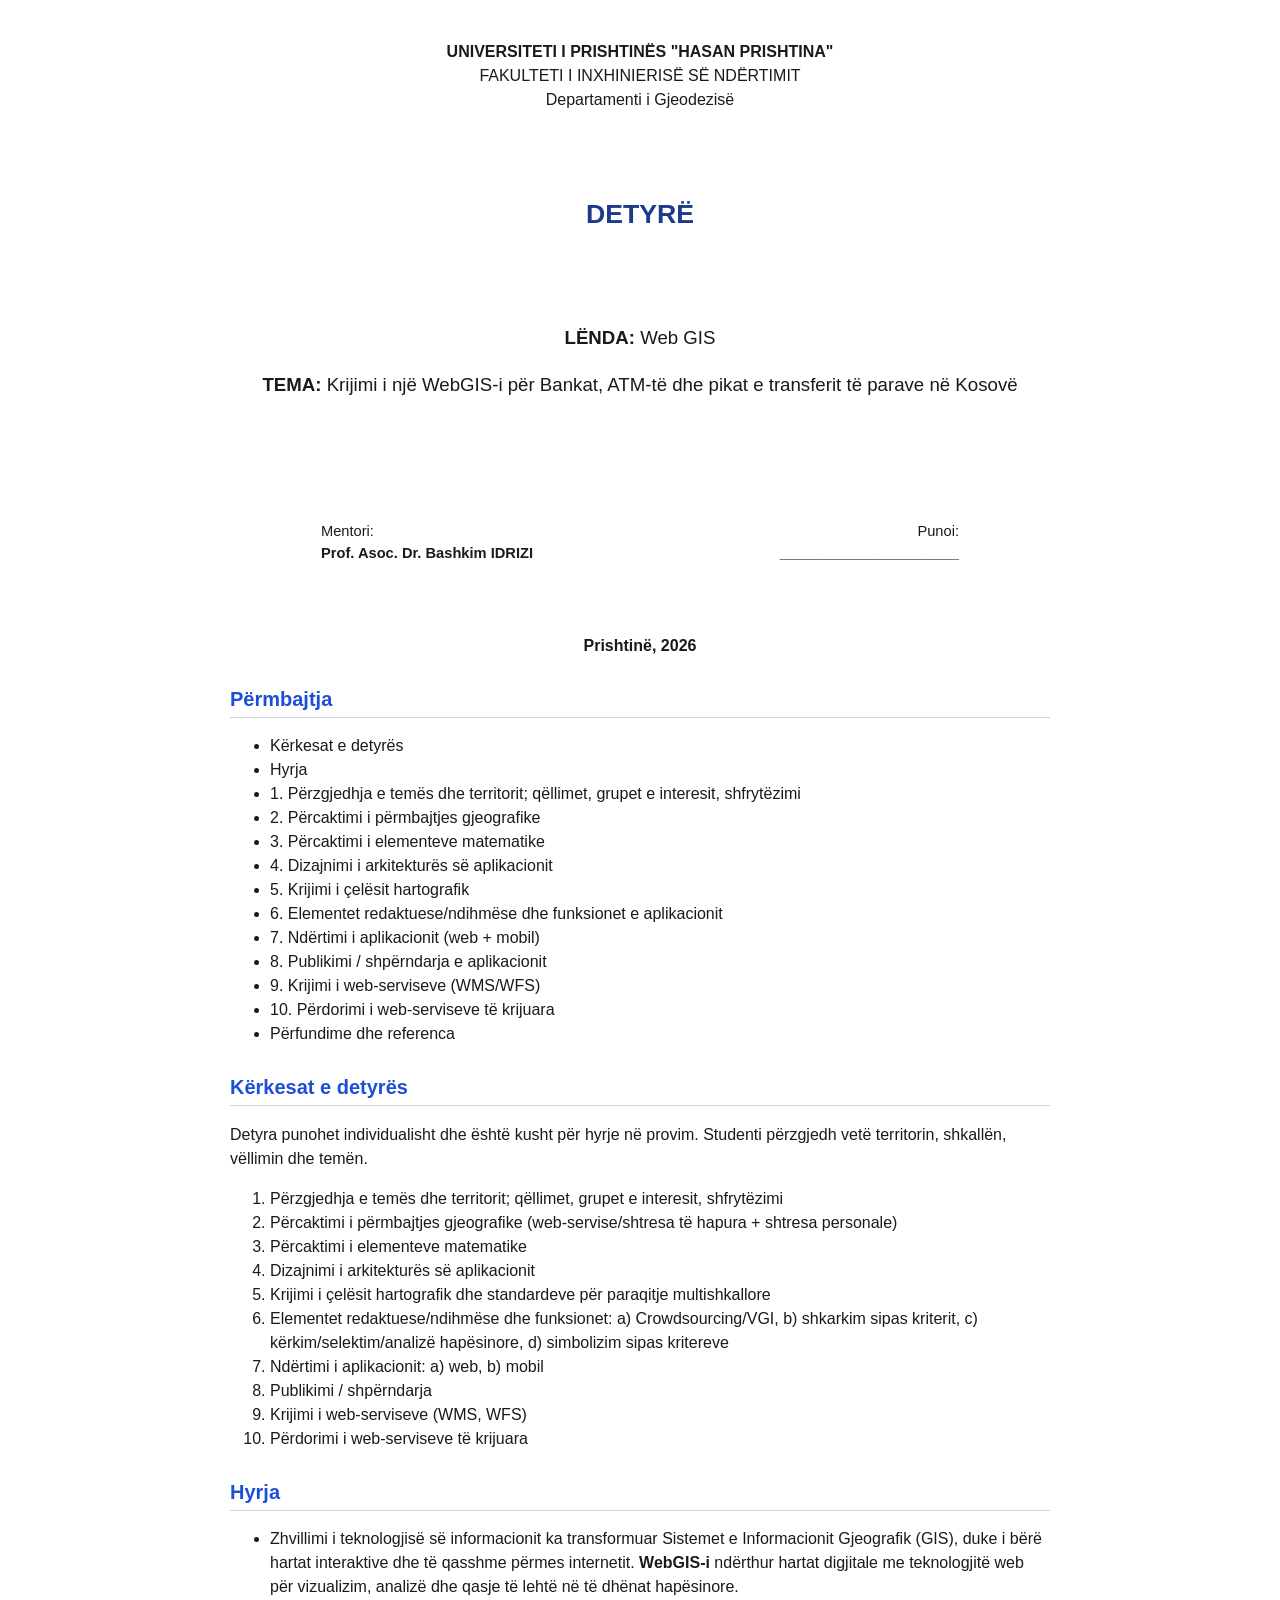
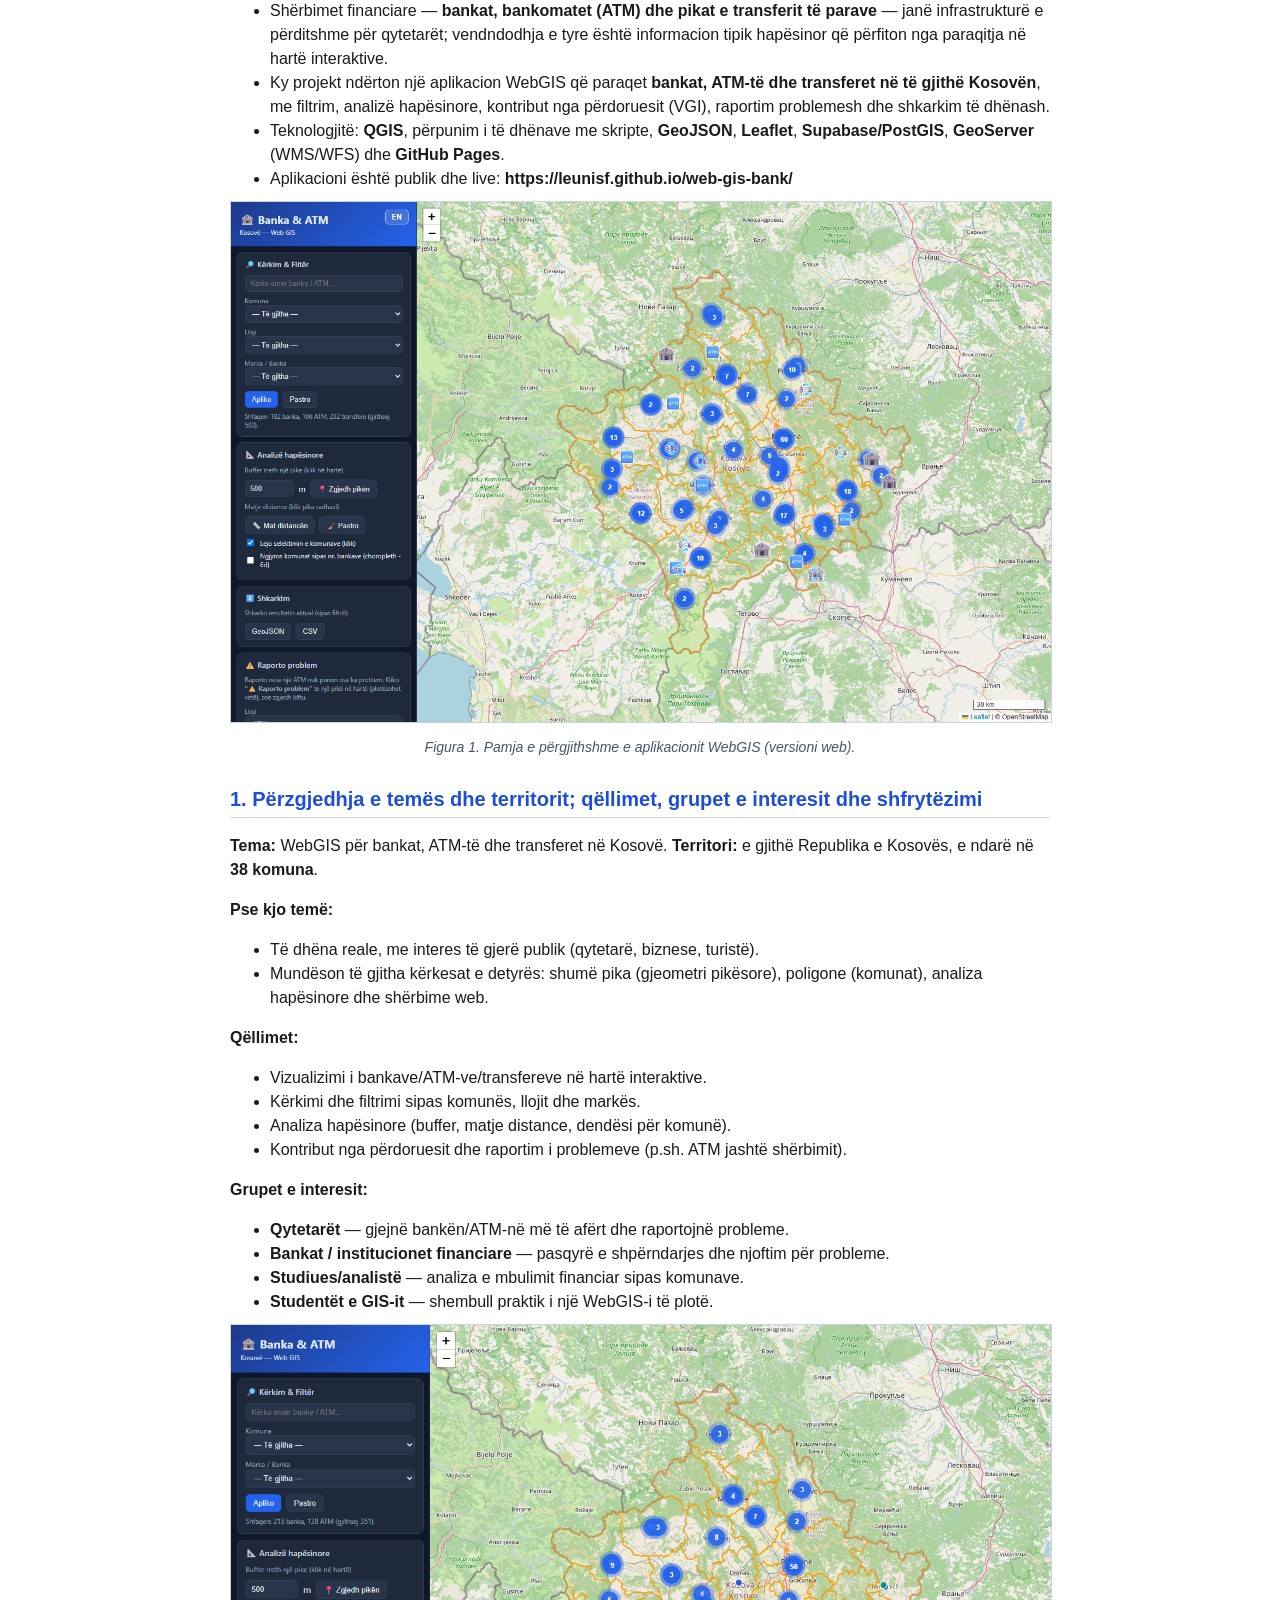
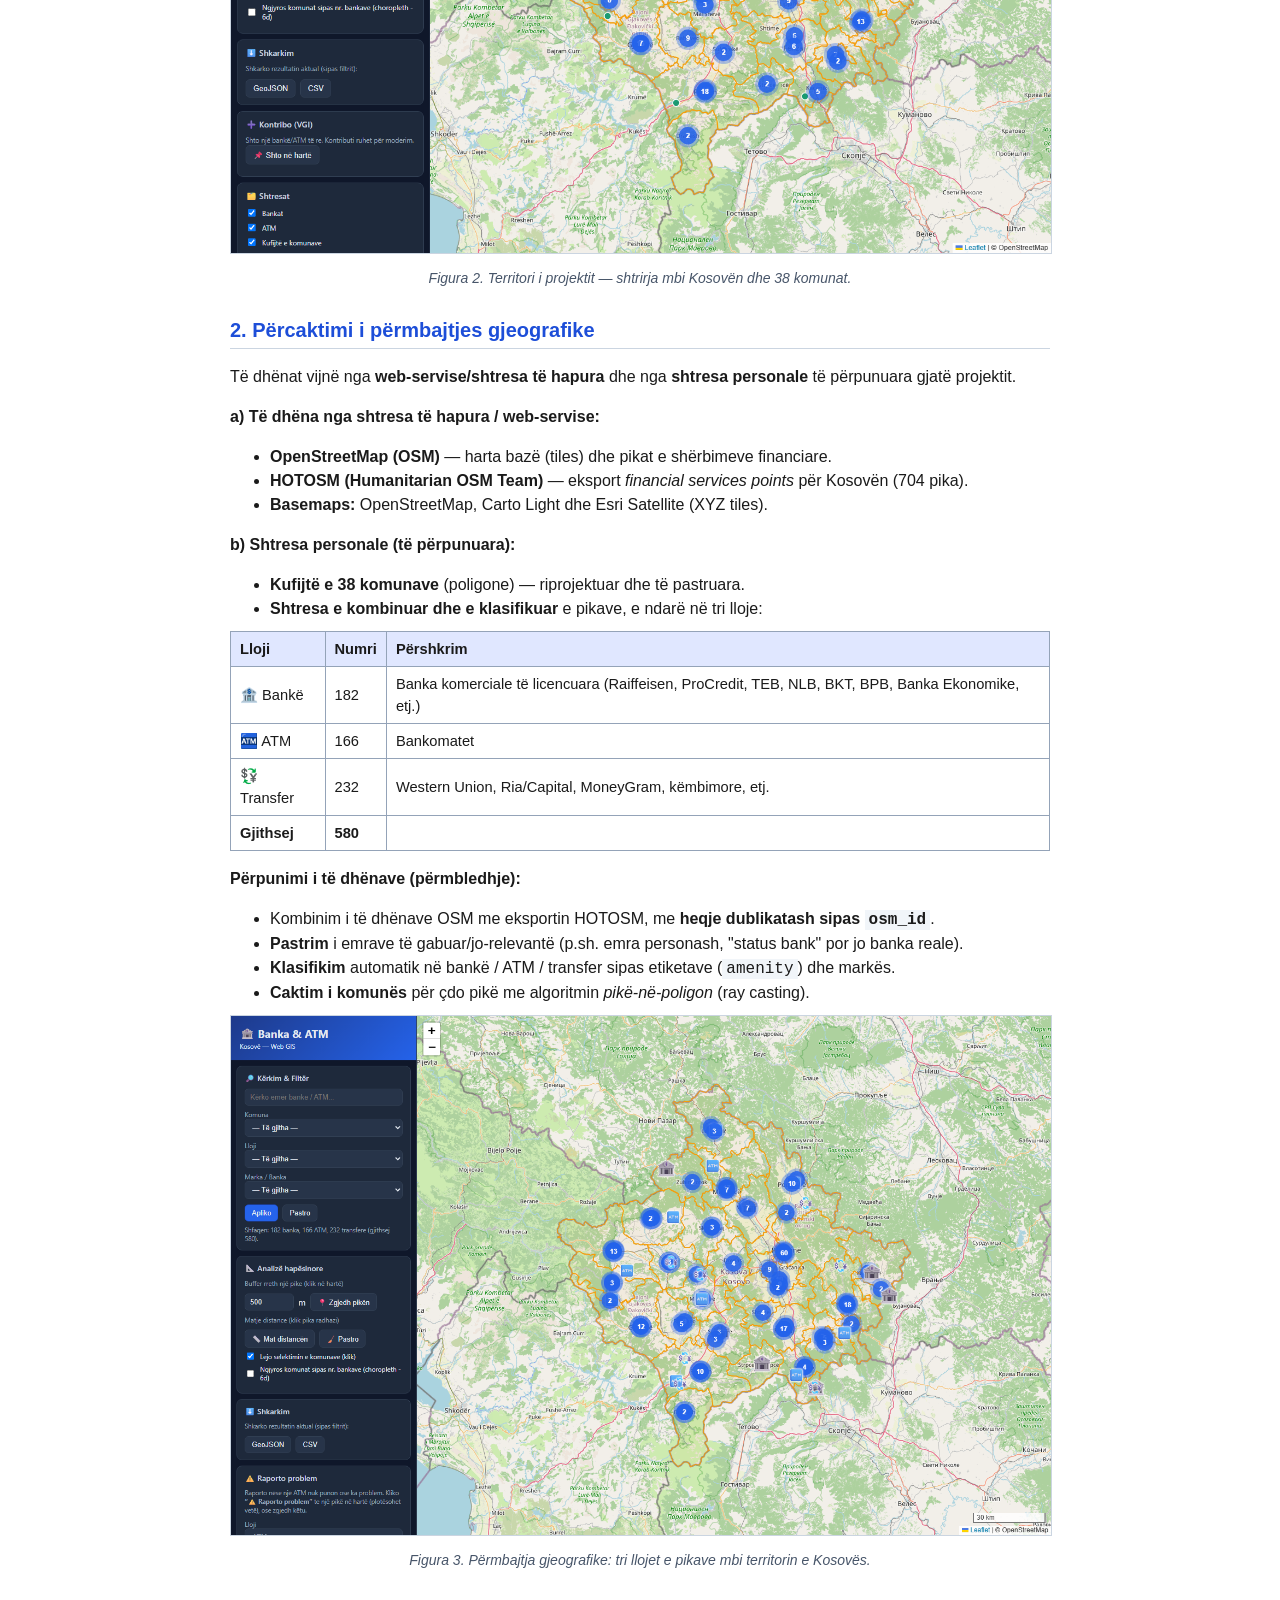
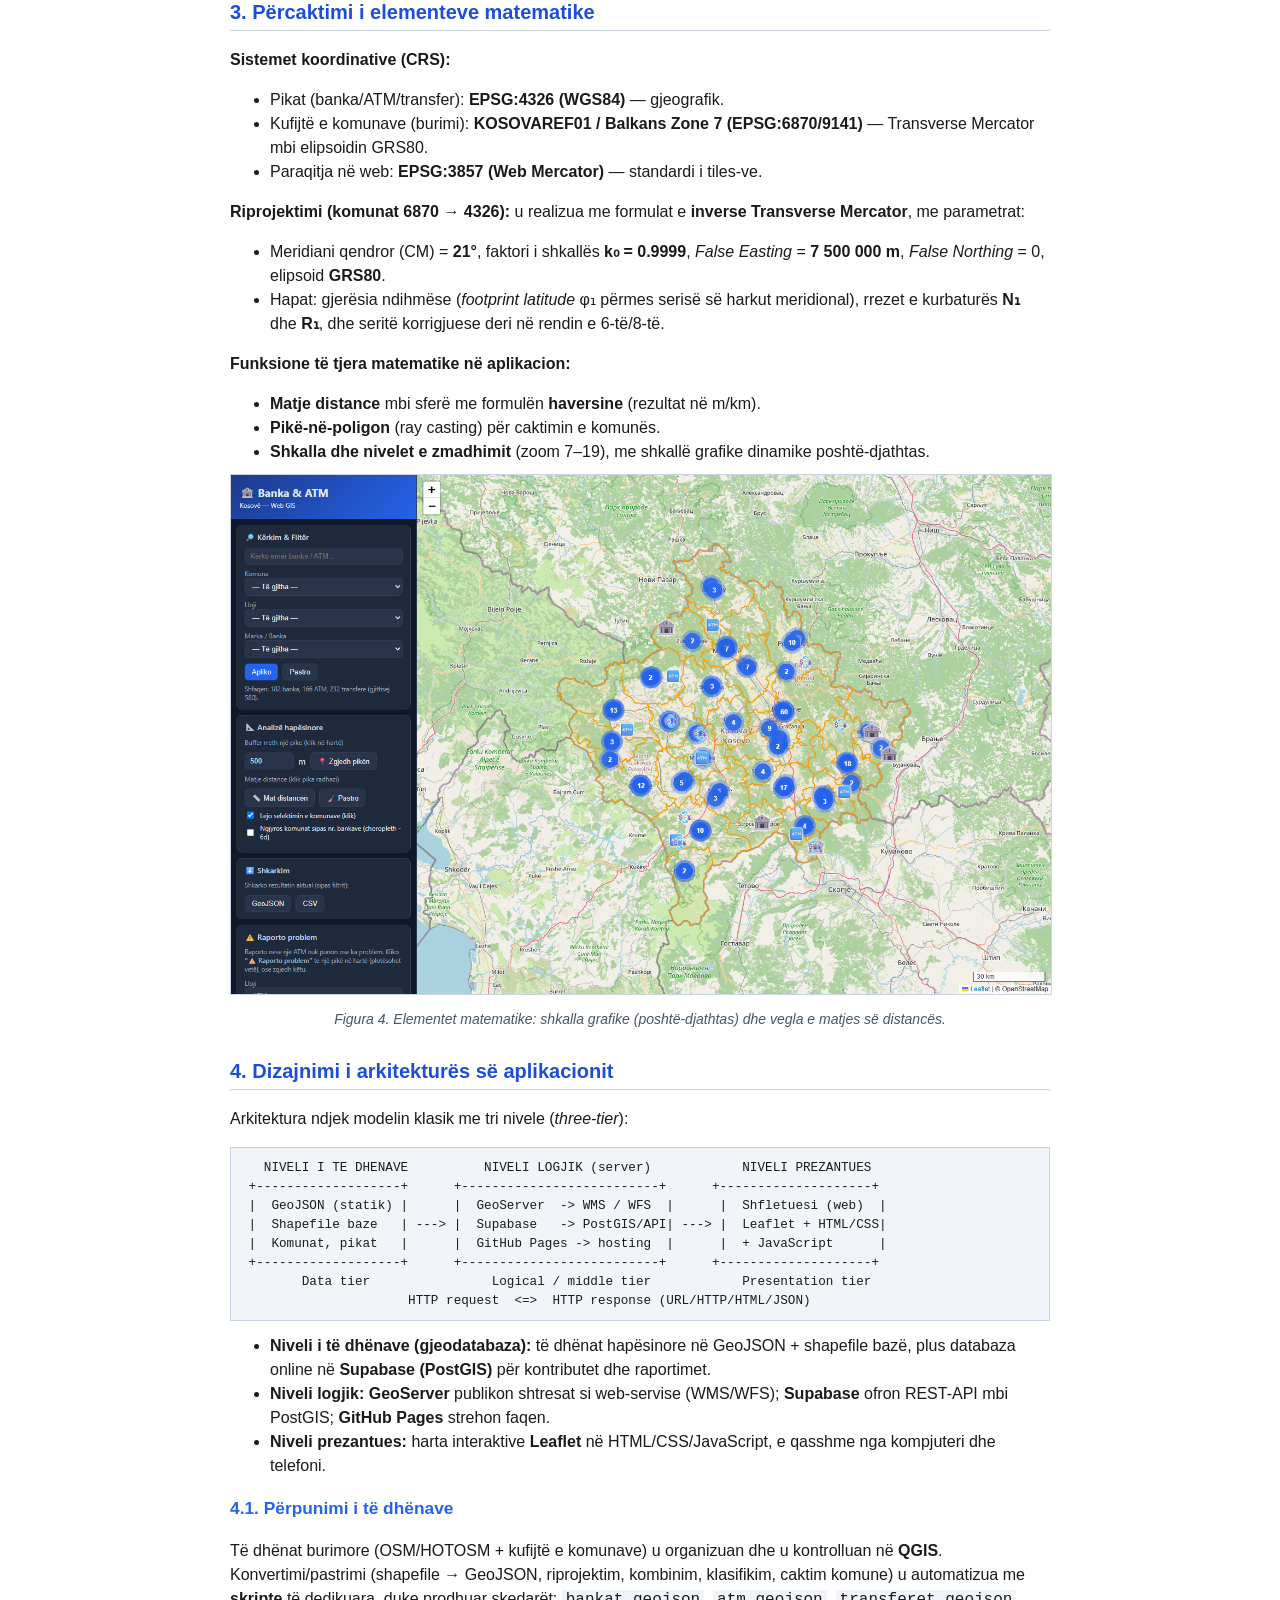
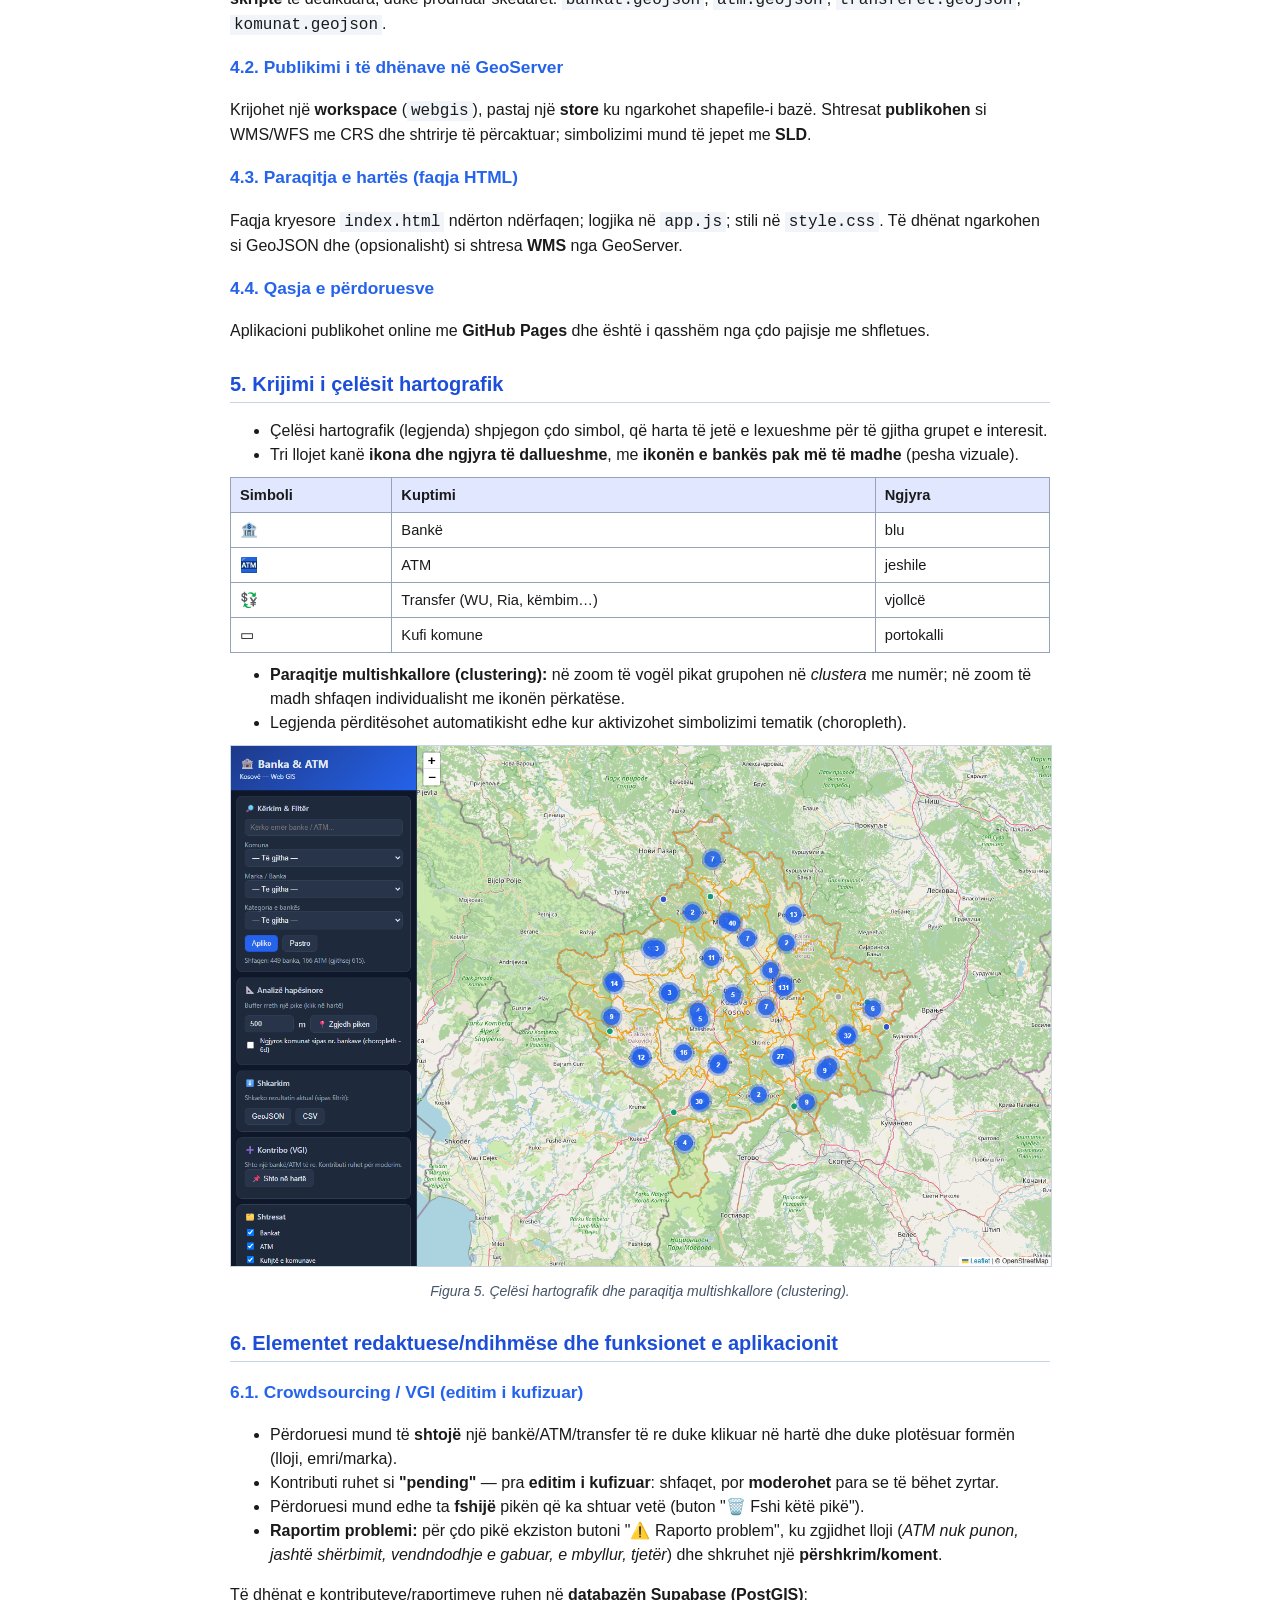
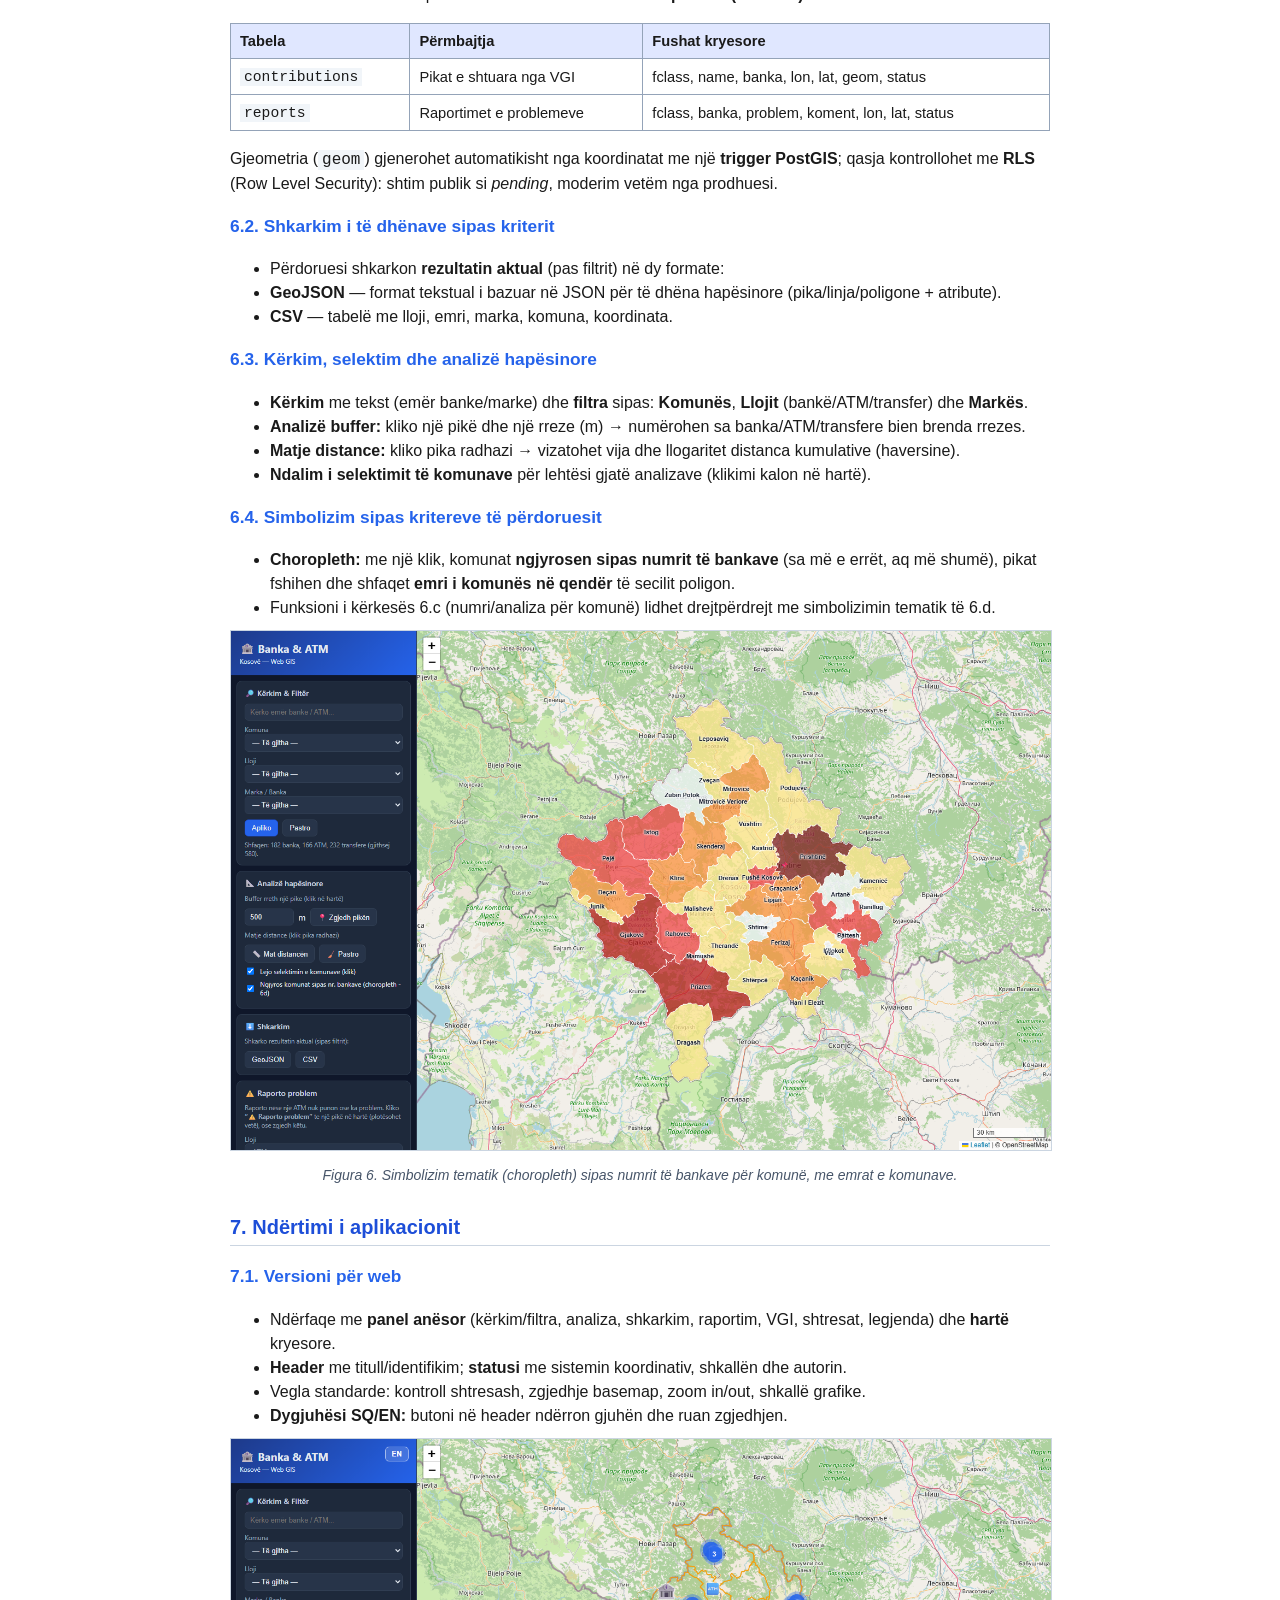
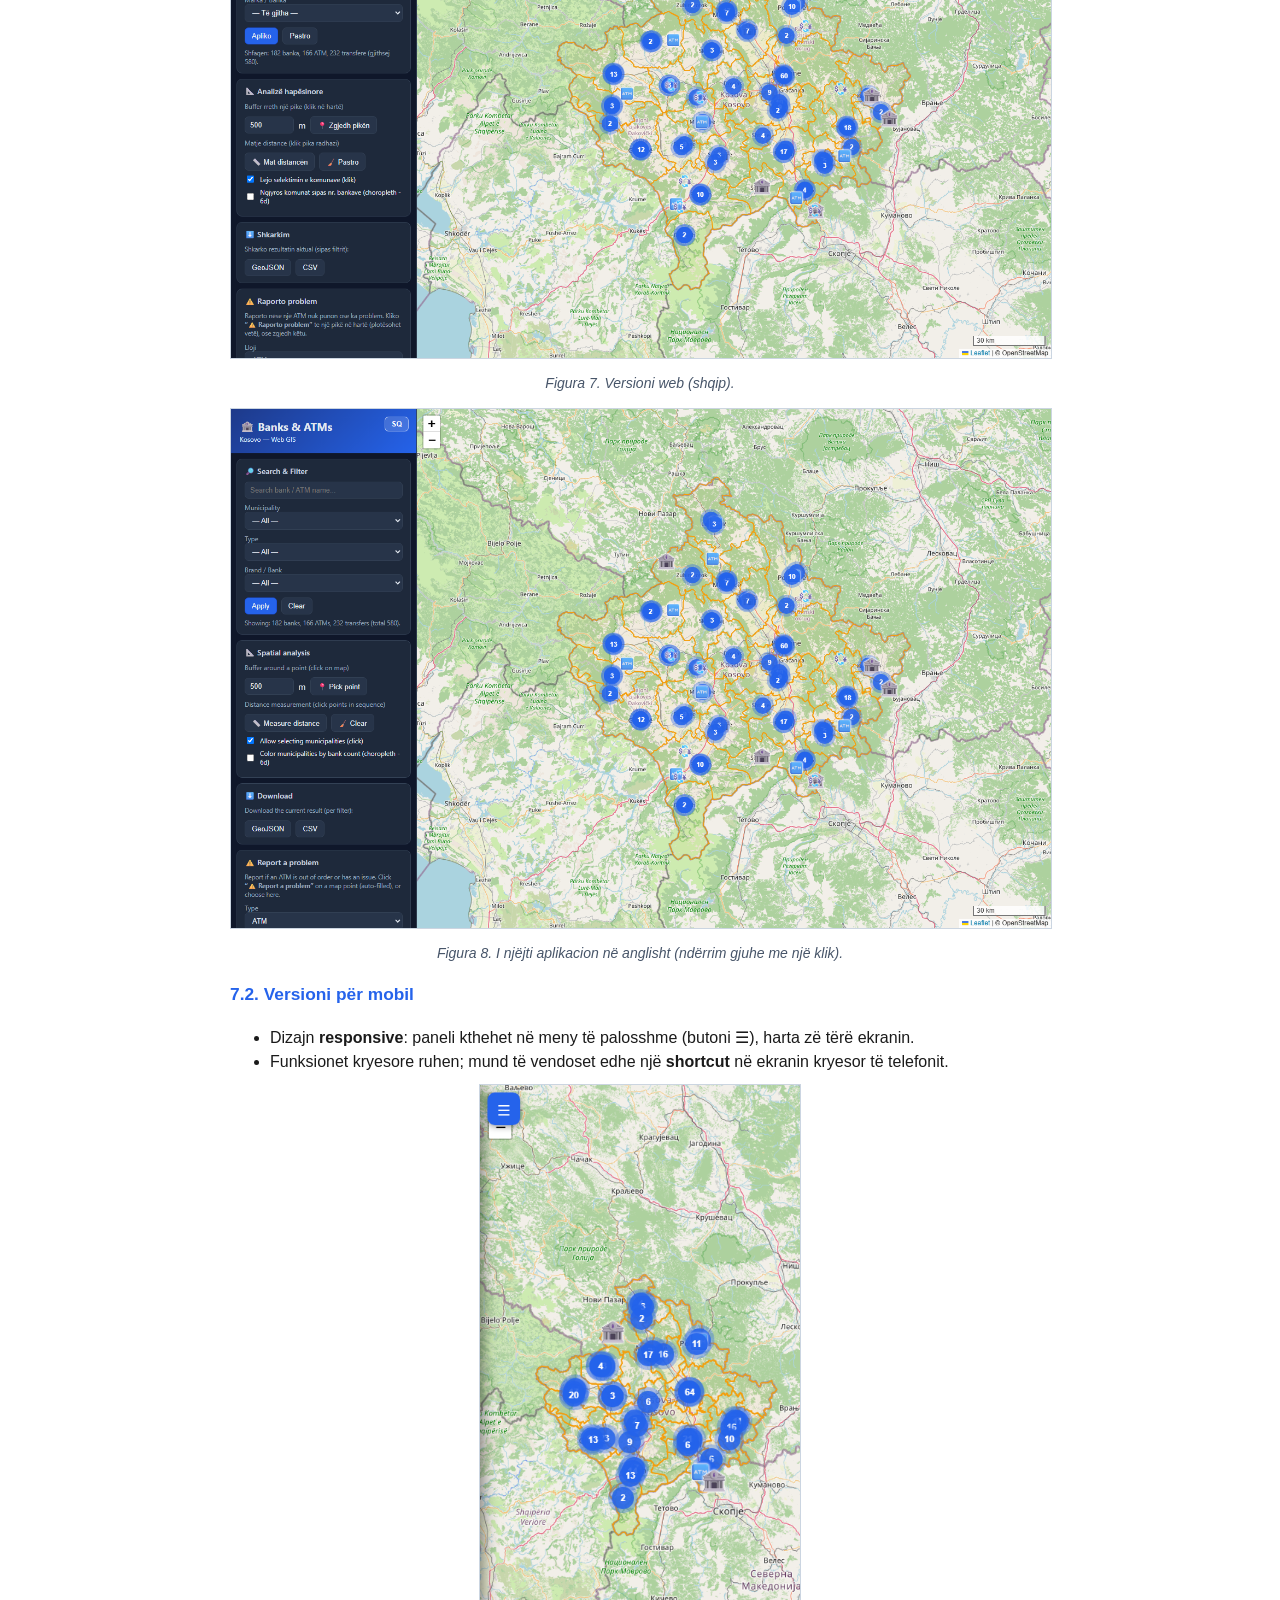
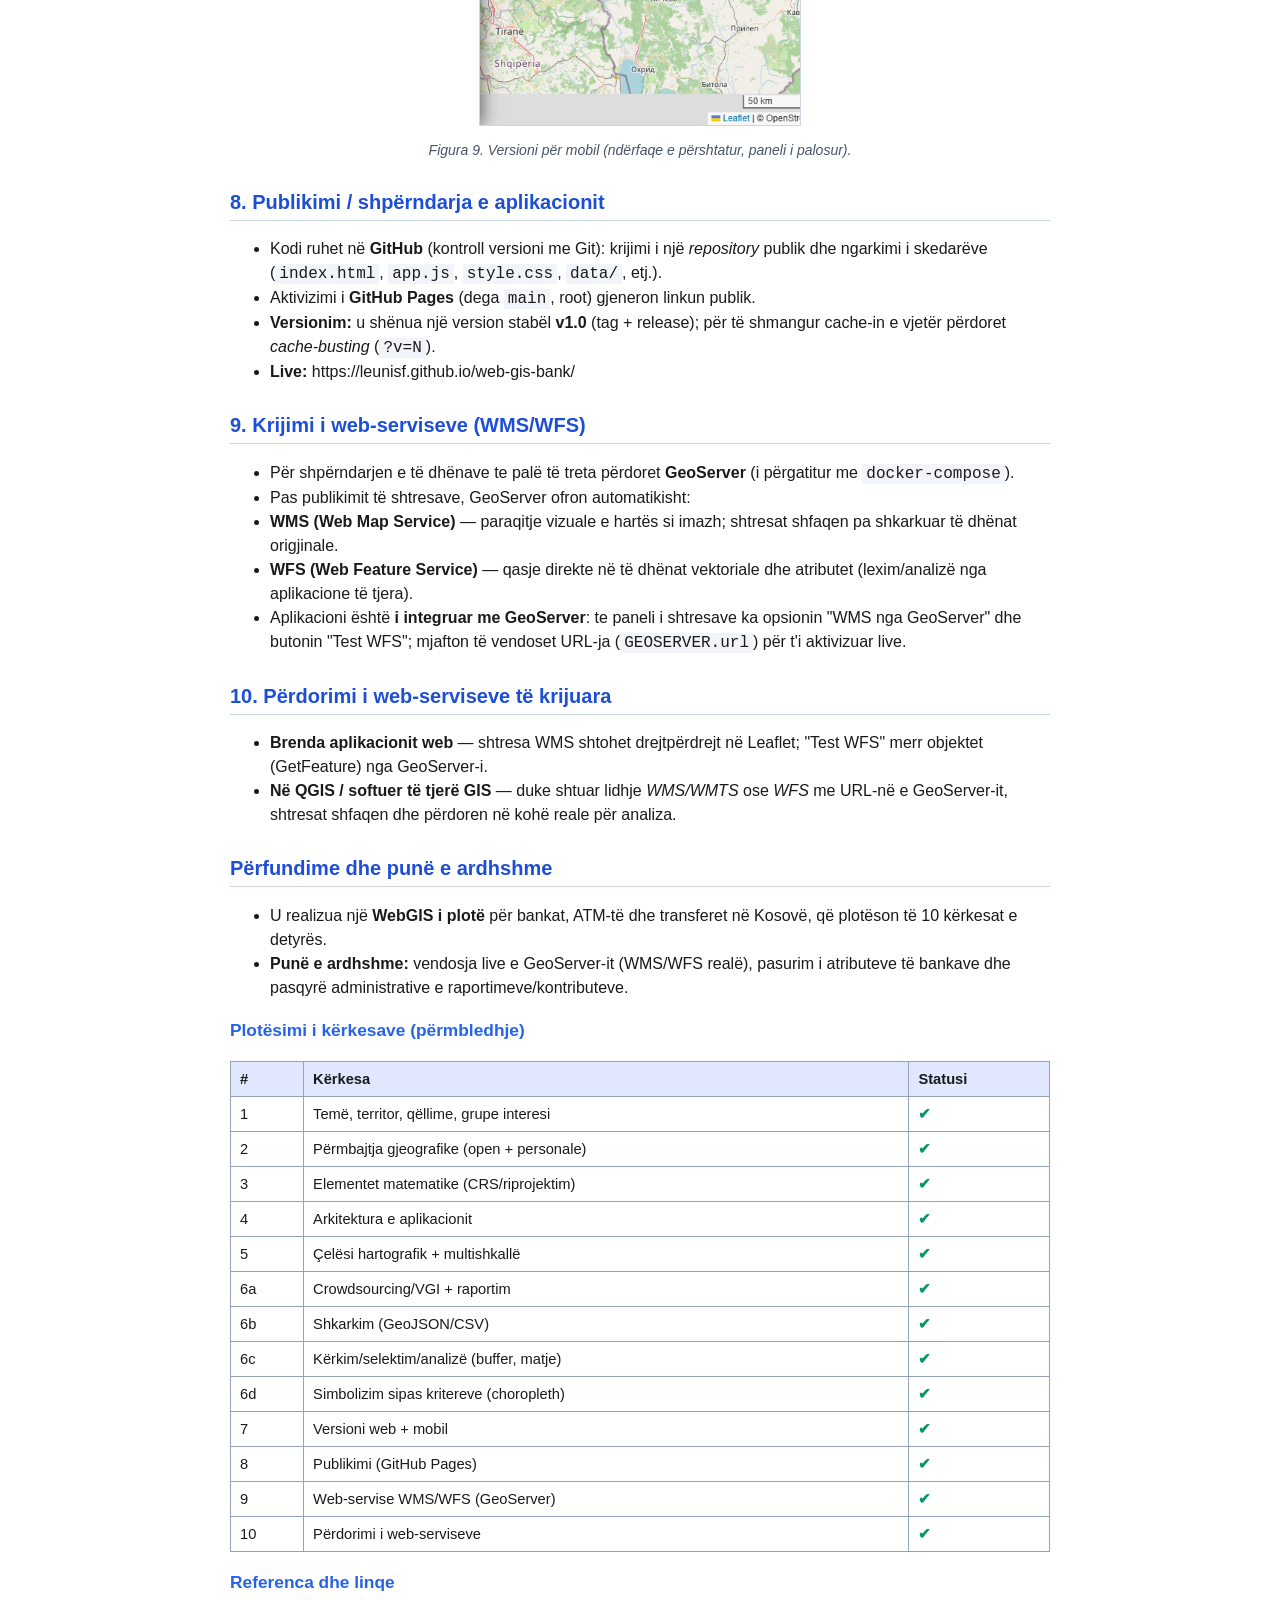
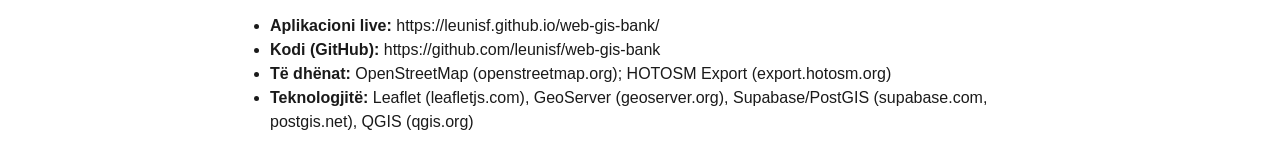
<file: docs/dokumentimi.html>
<!DOCTYPE html>
<html lang="sq">
<head>
<meta charset="UTF-8">
<title>Dokumentimi — WebGIS Banka, ATM & Transfere — Kosovë</title>
<style>
  body{font-family:'Calibri','Segoe UI',sans-serif;font-size:12pt;line-height:1.5;color:#1a1a1a;max-width:820px;margin:0 auto;padding:24px}
  h1{color:#1e3a8a;font-size:20pt;border-bottom:2px solid #2563eb;padding-bottom:6px}
  h2{color:#1d4ed8;font-size:15pt;margin-top:26px;border-bottom:1px solid #cbd5e1;padding-bottom:3px}
  h3{color:#2563eb;font-size:13pt;margin-top:18px}
  table{border-collapse:collapse;width:100%;margin:10px 0;font-size:11pt}
  th,td{border:1px solid #94a3b8;padding:6px 9px;text-align:left}
  th{background:#e0e7ff}
  img{max-width:100%;border:1px solid #cbd5e1;display:block;margin:10px auto}
  .cap{text-align:center;font-style:italic;font-size:10.5pt;color:#475569;margin-bottom:14px}
  .center{text-align:center}
  pre{background:#f1f5f9;border:1px solid #cbd5e1;padding:10px;font-family:'Consolas',monospace;font-size:9.5pt;white-space:pre;overflow:auto}
  code{background:#f1f5f9;padding:1px 4px;font-family:'Consolas',monospace}
  ul{margin:6px 0}
  .titullf{page-break-after:always}
  .ok{color:#059669;font-weight:bold}
</style>
</head>
<body>

<div class="titullf center">
  <p><b>UNIVERSITETI I PRISHTINËS "HASAN PRISHTINA"</b><br>
  FAKULTETI I INXHINIERISË SË NDËRTIMIT<br>
  Departamenti i Gjeodezisë</p>
  <br><br>
  <h1 style="border:none;display:inline-block">DETYRË</h1>
  <br><br><br>
  <p style="font-size:14pt"><b>LËNDA:</b> Web GIS</p>
  <p style="font-size:14pt"><b>TEMA:</b> Krijimi i një WebGIS-i për Bankat, ATM-të dhe pikat e transferit të parave në Kosovë</p>
  <br><br><br><br>
  <table style="width:80%;margin:0 auto;border:none">
    <tr style="border:none"><td style="border:none">Mentori:<br><b>Prof. Asoc. Dr. Bashkim IDRIZI</b></td>
    <td style="border:none;text-align:right">Punoi:<br><b>______________________</b></td></tr>
  </table>
  <br><br>
  <p><b>Prishtinë, 2026</b></p>
</div>

<h2>Përmbajtja</h2>
<ul>
<li>Kërkesat e detyrës</li>
<li>Hyrja</li>
<li>1. Përzgjedhja e temës dhe territorit; qëllimet, grupet e interesit, shfrytëzimi</li>
<li>2. Përcaktimi i përmbajtjes gjeografike</li>
<li>3. Përcaktimi i elementeve matematike</li>
<li>4. Dizajnimi i arkitekturës së aplikacionit</li>
<li>5. Krijimi i çelësit hartografik</li>
<li>6. Elementet redaktuese/ndihmëse dhe funksionet e aplikacionit</li>
<li>7. Ndërtimi i aplikacionit (web + mobil)</li>
<li>8. Publikimi / shpërndarja e aplikacionit</li>
<li>9. Krijimi i web-serviseve (WMS/WFS)</li>
<li>10. Përdorimi i web-serviseve të krijuara</li>
<li>Përfundime dhe referenca</li>
</ul>

<h2>Kërkesat e detyrës</h2>
<p>Detyra punohet individualisht dhe është kusht për hyrje në provim. Studenti përzgjedh vetë territorin, shkallën, vëllimin dhe temën.</p>
<ol>
<li>Përzgjedhja e temës dhe territorit; qëllimet, grupet e interesit, shfrytëzimi</li>
<li>Përcaktimi i përmbajtjes gjeografike (web-servise/shtresa të hapura + shtresa personale)</li>
<li>Përcaktimi i elementeve matematike</li>
<li>Dizajnimi i arkitekturës së aplikacionit</li>
<li>Krijimi i çelësit hartografik dhe standardeve për paraqitje multishkallore</li>
<li>Elementet redaktuese/ndihmëse dhe funksionet: a) Crowdsourcing/VGI, b) shkarkim sipas kriterit, c) kërkim/selektim/analizë hapësinore, d) simbolizim sipas kritereve</li>
<li>Ndërtimi i aplikacionit: a) web, b) mobil</li>
<li>Publikimi / shpërndarja</li>
<li>Krijimi i web-serviseve (WMS, WFS)</li>
<li>Përdorimi i web-serviseve të krijuara</li>
</ol>

<h2>Hyrja</h2>
<ul>
<li>Zhvillimi i teknologjisë së informacionit ka transformuar Sistemet e Informacionit Gjeografik (GIS), duke i bërë hartat interaktive dhe të qasshme përmes internetit. <b>WebGIS-i</b> ndërthur hartat digjitale me teknologjitë web për vizualizim, analizë dhe qasje të lehtë në të dhënat hapësinore.</li>
<li>Shërbimet financiare — <b>bankat, bankomatet (ATM) dhe pikat e transferit të parave</b> — janë infrastrukturë e përditshme për qytetarët; vendndodhja e tyre është informacion tipik hapësinor që përfiton nga paraqitja në hartë interaktive.</li>
<li>Ky projekt ndërton një aplikacion WebGIS që paraqet <b>bankat, ATM-të dhe transferet në të gjithë Kosovën</b>, me filtrim, analizë hapësinore, kontribut nga përdoruesit (VGI), raportim problemesh dhe shkarkim të dhënash.</li>
<li>Teknologjitë: <b>QGIS</b>, përpunim i të dhënave me skripte, <b>GeoJSON</b>, <b>Leaflet</b>, <b>Supabase/PostGIS</b>, <b>GeoServer</b> (WMS/WFS) dhe <b>GitHub Pages</b>.</li>
<li>Aplikacioni është publik dhe live: <b>https://leunisf.github.io/web-gis-bank/</b></li>
</ul>
<img src="img/i18n_sq.png">
<p class="cap">Figura 1. Pamja e përgjithshme e aplikacionit WebGIS (versioni web).</p>

<h2>1. Përzgjedhja e temës dhe territorit; qëllimet, grupet e interesit dhe shfrytëzimi</h2>
<p><b>Tema:</b> WebGIS për bankat, ATM-të dhe transferet në Kosovë. <b>Territori:</b> e gjithë Republika e Kosovës, e ndarë në <b>38 komuna</b>.</p>
<p><b>Pse kjo temë:</b></p>
<ul>
<li>Të dhëna reale, me interes të gjerë publik (qytetarë, biznese, turistë).</li>
<li>Mundëson të gjitha kërkesat e detyrës: shumë pika (gjeometri pikësore), poligone (komunat), analiza hapësinore dhe shërbime web.</li>
</ul>
<p><b>Qëllimet:</b></p>
<ul>
<li>Vizualizimi i bankave/ATM-ve/transfereve në hartë interaktive.</li>
<li>Kërkimi dhe filtrimi sipas komunës, llojit dhe markës.</li>
<li>Analiza hapësinore (buffer, matje distance, dendësi për komunë).</li>
<li>Kontribut nga përdoruesit dhe raportim i problemeve (p.sh. ATM jashtë shërbimit).</li>
</ul>
<p><b>Grupet e interesit:</b></p>
<ul>
<li><b>Qytetarët</b> — gjejnë bankën/ATM-në më të afërt dhe raportojnë probleme.</li>
<li><b>Bankat / institucionet financiare</b> — pasqyrë e shpërndarjes dhe njoftim për probleme.</li>
<li><b>Studiues/analistë</b> — analiza e mbulimit financiar sipas komunave.</li>
<li><b>Studentët e GIS-it</b> — shembull praktik i një WebGIS-i të plotë.</li>
</ul>
<img src="img/aplikacioni.png">
<p class="cap">Figura 2. Territori i projektit — shtrirja mbi Kosovën dhe 38 komunat.</p>

<h2>2. Përcaktimi i përmbajtjes gjeografike</h2>
<p>Të dhënat vijnë nga <b>web-servise/shtresa të hapura</b> dhe nga <b>shtresa personale</b> të përpunuara gjatë projektit.</p>
<p><b>a) Të dhëna nga shtresa të hapura / web-servise:</b></p>
<ul>
<li><b>OpenStreetMap (OSM)</b> — harta bazë (tiles) dhe pikat e shërbimeve financiare.</li>
<li><b>HOTOSM (Humanitarian OSM Team)</b> — eksport <i>financial services points</i> për Kosovën (704 pika).</li>
<li><b>Basemaps:</b> OpenStreetMap, Carto Light dhe Esri Satellite (XYZ tiles).</li>
</ul>
<p><b>b) Shtresa personale (të përpunuara):</b></p>
<ul>
<li><b>Kufijtë e 38 komunave</b> (poligone) — riprojektuar dhe të pastruara.</li>
<li><b>Shtresa e kombinuar dhe e klasifikuar</b> e pikave, e ndarë në tri lloje:</li>
</ul>
<table>
<tr><th>Lloji</th><th>Numri</th><th>Përshkrim</th></tr>
<tr><td>🏦 Bankë</td><td>182</td><td>Banka komerciale të licencuara (Raiffeisen, ProCredit, TEB, NLB, BKT, BPB, Banka Ekonomike, etj.)</td></tr>
<tr><td>🏧 ATM</td><td>166</td><td>Bankomatet</td></tr>
<tr><td>💱 Transfer</td><td>232</td><td>Western Union, Ria/Capital, MoneyGram, këmbimore, etj.</td></tr>
<tr><td><b>Gjithsej</b></td><td><b>580</b></td><td></td></tr>
</table>
<p><b>Përpunimi i të dhënave (përmbledhje):</b></p>
<ul>
<li>Kombinim i të dhënave OSM me eksportin HOTOSM, me <b>heqje dublikatash sipas <code>osm_id</code></b>.</li>
<li><b>Pastrim</b> i emrave të gabuar/jo-relevantë (p.sh. emra personash, "status bank" por jo banka reale).</li>
<li><b>Klasifikim</b> automatik në bankë / ATM / transfer sipas etiketave (<code>amenity</code>) dhe markës.</li>
<li><b>Caktim i komunës</b> për çdo pikë me algoritmin <i>pikë-në-poligon</i> (ray casting).</li>
</ul>
<img src="img/v8.png">
<p class="cap">Figura 3. Përmbajtja gjeografike: tri llojet e pikave mbi territorin e Kosovës.</p>

<h2>3. Përcaktimi i elementeve matematike</h2>
<p><b>Sistemet koordinative (CRS):</b></p>
<ul>
<li>Pikat (banka/ATM/transfer): <b>EPSG:4326 (WGS84)</b> — gjeografik.</li>
<li>Kufijtë e komunave (burimi): <b>KOSOVAREF01 / Balkans Zone 7 (EPSG:6870/9141)</b> — Transverse Mercator mbi elipsoidin GRS80.</li>
<li>Paraqitja në web: <b>EPSG:3857 (Web Mercator)</b> — standardi i tiles-ve.</li>
</ul>
<p><b>Riprojektimi (komunat 6870 → 4326):</b> u realizua me formulat e <b>inverse Transverse Mercator</b>, me parametrat:</p>
<ul>
<li>Meridiani qendror (CM) = <b>21°</b>, faktori i shkallës <b>k₀ = 0.9999</b>, <i>False Easting</i> = <b>7 500 000 m</b>, <i>False Northing</i> = 0, elipsoid <b>GRS80</b>.</li>
<li>Hapat: gjerësia ndihmëse (<i>footprint latitude</i> φ₁ përmes serisë së harkut meridional), rrezet e kurbaturës <b>N₁</b> dhe <b>R₁</b>, dhe seritë korrigjuese deri në rendin e 6-të/8-të.</li>
</ul>
<p><b>Funksione të tjera matematike në aplikacion:</b></p>
<ul>
<li><b>Matje distance</b> mbi sferë me formulën <b>haversine</b> (rezultat në m/km).</li>
<li><b>Pikë-në-poligon</b> (ray casting) për caktimin e komunës.</li>
<li><b>Shkalla dhe nivelet e zmadhimit</b> (zoom 7–19), me shkallë grafike dinamike poshtë-djathtas.</li>
</ul>
<img src="img/v8.png">
<p class="cap">Figura 4. Elementet matematike: shkalla grafike (poshtë-djathtas) dhe vegla e matjes së distancës.</p>

<h2>4. Dizajnimi i arkitekturës së aplikacionit</h2>
<p>Arkitektura ndjek modelin klasik me tri nivele (<i>three-tier</i>):</p>
<pre>
   NIVELI I TE DHENAVE          NIVELI LOGJIK (server)            NIVELI PREZANTUES
 +-------------------+      +--------------------------+      +--------------------+
 |  GeoJSON (statik) |      |  GeoServer  -> WMS / WFS  |      |  Shfletuesi (web)  |
 |  Shapefile baze   | ---> |  Supabase   -> PostGIS/API| ---> |  Leaflet + HTML/CSS|
 |  Komunat, pikat   |      |  GitHub Pages -> hosting  |      |  + JavaScript      |
 +-------------------+      +--------------------------+      +--------------------+
        Data tier                Logical / middle tier            Presentation tier
                      HTTP request  &lt;=&gt;  HTTP response (URL/HTTP/HTML/JSON)
</pre>
<ul>
<li><b>Niveli i të dhënave (gjeodatabaza):</b> të dhënat hapësinore në GeoJSON + shapefile bazë, plus databaza online në <b>Supabase (PostGIS)</b> për kontributet dhe raportimet.</li>
<li><b>Niveli logjik:</b> <b>GeoServer</b> publikon shtresat si web-servise (WMS/WFS); <b>Supabase</b> ofron REST-API mbi PostGIS; <b>GitHub Pages</b> strehon faqen.</li>
<li><b>Niveli prezantues:</b> harta interaktive <b>Leaflet</b> në HTML/CSS/JavaScript, e qasshme nga kompjuteri dhe telefoni.</li>
</ul>

<h3>4.1. Përpunimi i të dhënave</h3>
<p>Të dhënat burimore (OSM/HOTOSM + kufijtë e komunave) u organizuan dhe u kontrolluan në <b>QGIS</b>. Konvertimi/pastrimi (shapefile → GeoJSON, riprojektim, kombinim, klasifikim, caktim komune) u automatizua me <b>skripte</b> të dedikuara, duke prodhuar skedarët: <code>bankat.geojson</code>, <code>atm.geojson</code>, <code>transferet.geojson</code>, <code>komunat.geojson</code>.</p>
<h3>4.2. Publikimi i të dhënave në GeoServer</h3>
<p>Krijohet një <b>workspace</b> (<code>webgis</code>), pastaj një <b>store</b> ku ngarkohet shapefile-i bazë. Shtresat <b>publikohen</b> si WMS/WFS me CRS dhe shtrirje të përcaktuar; simbolizimi mund të jepet me <b>SLD</b>.</p>
<h3>4.3. Paraqitja e hartës (faqja HTML)</h3>
<p>Faqja kryesore <code>index.html</code> ndërton ndërfaqen; logjika në <code>app.js</code>; stili në <code>style.css</code>. Të dhënat ngarkohen si GeoJSON dhe (opsionalisht) si shtresa <b>WMS</b> nga GeoServer.</p>
<h3>4.4. Qasja e përdoruesve</h3>
<p>Aplikacioni publikohet online me <b>GitHub Pages</b> dhe është i qasshëm nga çdo pajisje me shfletues.</p>

<h2>5. Krijimi i çelësit hartografik</h2>
<ul>
<li>Çelësi hartografik (legjenda) shpjegon çdo simbol, që harta të jetë e lexueshme për të gjitha grupet e interesit.</li>
<li>Tri llojet kanë <b>ikona dhe ngjyra të dallueshme</b>, me <b>ikonën e bankës pak më të madhe</b> (pesha vizuale).</li>
</ul>
<table>
<tr><th>Simboli</th><th>Kuptimi</th><th>Ngjyra</th></tr>
<tr><td>🏦</td><td>Bankë</td><td>blu</td></tr>
<tr><td>🏧</td><td>ATM</td><td>jeshile</td></tr>
<tr><td>💱</td><td>Transfer (WU, Ria, këmbim…)</td><td>vjollcë</td></tr>
<tr><td>▭</td><td>Kufi komune</td><td>portokalli</td></tr>
</table>
<ul>
<li><b>Paraqitje multishkallore (clustering):</b> në zoom të vogël pikat grupohen në <i>clustera</i> me numër; në zoom të madh shfaqen individualisht me ikonën përkatëse.</li>
<li>Legjenda përditësohet automatikisht edhe kur aktivizohet simbolizimi tematik (choropleth).</li>
</ul>
<img src="img/kategorite.png">
<p class="cap">Figura 5. Çelësi hartografik dhe paraqitja multishkallore (clustering).</p>

<h2>6. Elementet redaktuese/ndihmëse dhe funksionet e aplikacionit</h2>
<h3>6.1. Crowdsourcing / VGI (editim i kufizuar)</h3>
<ul>
<li>Përdoruesi mund të <b>shtojë</b> një bankë/ATM/transfer të re duke klikuar në hartë dhe duke plotësuar formën (lloji, emri/marka).</li>
<li>Kontributi ruhet si <b>"pending"</b> — pra <b>editim i kufizuar</b>: shfaqet, por <b>moderohet</b> para se të bëhet zyrtar.</li>
<li>Përdoruesi mund edhe ta <b>fshijë</b> pikën që ka shtuar vetë (buton "🗑️ Fshi këtë pikë").</li>
<li><b>Raportim problemi:</b> për çdo pikë ekziston butoni "⚠️ Raporto problem", ku zgjidhet lloji (<i>ATM nuk punon, jashtë shërbimit, vendndodhje e gabuar, e mbyllur, tjetër</i>) dhe shkruhet një <b>përshkrim/koment</b>.</li>
</ul>
<p>Të dhënat e kontributeve/raportimeve ruhen në <b>databazën Supabase (PostGIS)</b>:</p>
<table>
<tr><th>Tabela</th><th>Përmbajtja</th><th>Fushat kryesore</th></tr>
<tr><td><code>contributions</code></td><td>Pikat e shtuara nga VGI</td><td>fclass, name, banka, lon, lat, geom, status</td></tr>
<tr><td><code>reports</code></td><td>Raportimet e problemeve</td><td>fclass, banka, problem, koment, lon, lat, status</td></tr>
</table>
<p>Gjeometria (<code>geom</code>) gjenerohet automatikisht nga koordinatat me një <b>trigger PostGIS</b>; qasja kontrollohet me <b>RLS</b> (Row Level Security): shtim publik si <i>pending</i>, moderim vetëm nga prodhuesi.</p>

<h3>6.2. Shkarkim i të dhënave sipas kriterit</h3>
<ul>
<li>Përdoruesi shkarkon <b>rezultatin aktual</b> (pas filtrit) në dy formate:</li>
<li><b>GeoJSON</b> — format tekstual i bazuar në JSON për të dhëna hapësinore (pika/linja/poligone + atribute).</li>
<li><b>CSV</b> — tabelë me lloji, emri, marka, komuna, koordinata.</li>
</ul>

<h3>6.3. Kërkim, selektim dhe analizë hapësinore</h3>
<ul>
<li><b>Kërkim</b> me tekst (emër banke/marke) dhe <b>filtra</b> sipas: <b>Komunës</b>, <b>Llojit</b> (bankë/ATM/transfer) dhe <b>Markës</b>.</li>
<li><b>Analizë buffer:</b> kliko një pikë dhe një rreze (m) → numërohen sa banka/ATM/transfere bien brenda rrezes.</li>
<li><b>Matje distance:</b> kliko pika radhazi → vizatohet vija dhe llogaritet distanca kumulative (haversine).</li>
<li><b>Ndalim i selektimit të komunave</b> për lehtësi gjatë analizave (klikimi kalon në hartë).</li>
</ul>

<h3>6.4. Simbolizim sipas kritereve të përdoruesit</h3>
<ul>
<li><b>Choropleth:</b> me një klik, komunat <b>ngjyrosen sipas numrit të bankave</b> (sa më e errët, aq më shumë), pikat fshihen dhe shfaqet <b>emri i komunës në qendër</b> të secilit poligon.</li>
<li>Funksioni i kërkesës 6.c (numri/analiza për komunë) lidhet drejtpërdrejt me simbolizimin tematik të 6.d.</li>
</ul>
<img src="img/choro.png">
<p class="cap">Figura 6. Simbolizim tematik (choropleth) sipas numrit të bankave për komunë, me emrat e komunave.</p>

<h2>7. Ndërtimi i aplikacionit</h2>
<h3>7.1. Versioni për web</h3>
<ul>
<li>Ndërfaqe me <b>panel anësor</b> (kërkim/filtra, analiza, shkarkim, raportim, VGI, shtresat, legjenda) dhe <b>hartë</b> kryesore.</li>
<li><b>Header</b> me titull/identifikim; <b>statusi</b> me sistemin koordinativ, shkallën dhe autorin.</li>
<li>Vegla standarde: kontroll shtresash, zgjedhje basemap, zoom in/out, shkallë grafike.</li>
<li><b>Dygjuhësi SQ/EN:</b> butoni në header ndërron gjuhën dhe ruan zgjedhjen.</li>
</ul>
<img src="img/i18n_sq.png">
<p class="cap">Figura 7. Versioni web (shqip).</p>
<img src="img/i18n_en.png">
<p class="cap">Figura 8. I njëjti aplikacion në anglisht (ndërrim gjuhe me një klik).</p>
<h3>7.2. Versioni për mobil</h3>
<ul>
<li>Dizajn <b>responsive</b>: paneli kthehet në meny të palosshme (butoni ☰), harta zë tërë ekranin.</li>
<li>Funksionet kryesore ruhen; mund të vendoset edhe një <b>shortcut</b> në ekranin kryesor të telefonit.</li>
</ul>
<img src="img/mobile.png" style="max-width:320px">
<p class="cap">Figura 9. Versioni për mobil (ndërfaqe e përshtatur, paneli i palosur).</p>

<h2>8. Publikimi / shpërndarja e aplikacionit</h2>
<ul>
<li>Kodi ruhet në <b>GitHub</b> (kontroll versioni me Git): krijimi i një <i>repository</i> publik dhe ngarkimi i skedarëve (<code>index.html</code>, <code>app.js</code>, <code>style.css</code>, <code>data/</code>, etj.).</li>
<li>Aktivizimi i <b>GitHub Pages</b> (dega <code>main</code>, root) gjeneron linkun publik.</li>
<li><b>Versionim:</b> u shënua një version stabël <b>v1.0</b> (tag + release); për të shmangur cache-in e vjetër përdoret <i>cache-busting</i> (<code>?v=N</code>).</li>
<li><b>Live:</b> https://leunisf.github.io/web-gis-bank/</li>
</ul>

<h2>9. Krijimi i web-serviseve (WMS/WFS)</h2>
<ul>
<li>Për shpërndarjen e të dhënave te palë të treta përdoret <b>GeoServer</b> (i përgatitur me <code>docker-compose</code>).</li>
<li>Pas publikimit të shtresave, GeoServer ofron automatikisht:</li>
<li><b>WMS (Web Map Service)</b> — paraqitje vizuale e hartës si imazh; shtresat shfaqen pa shkarkuar të dhënat origjinale.</li>
<li><b>WFS (Web Feature Service)</b> — qasje direkte në të dhënat vektoriale dhe atributet (lexim/analizë nga aplikacione të tjera).</li>
<li>Aplikacioni është <b>i integruar me GeoServer</b>: te paneli i shtresave ka opsionin "WMS nga GeoServer" dhe butonin "Test WFS"; mjafton të vendoset URL-ja (<code>GEOSERVER.url</code>) për t'i aktivizuar live.</li>
</ul>

<h2>10. Përdorimi i web-serviseve të krijuara</h2>
<ul>
<li><b>Brenda aplikacionit web</b> — shtresa WMS shtohet drejtpërdrejt në Leaflet; "Test WFS" merr objektet (GetFeature) nga GeoServer-i.</li>
<li><b>Në QGIS / softuer të tjerë GIS</b> — duke shtuar lidhje <i>WMS/WMTS</i> ose <i>WFS</i> me URL-në e GeoServer-it, shtresat shfaqen dhe përdoren në kohë reale për analiza.</li>
</ul>

<h2>Përfundime dhe punë e ardhshme</h2>
<ul>
<li>U realizua një <b>WebGIS i plotë</b> për bankat, ATM-të dhe transferet në Kosovë, që plotëson të 10 kërkesat e detyrës.</li>
<li><b>Punë e ardhshme:</b> vendosja live e GeoServer-it (WMS/WFS realë), pasurim i atributeve të bankave dhe pasqyrë administrative e raportimeve/kontributeve.</li>
</ul>
<h3>Plotësimi i kërkesave (përmbledhje)</h3>
<table>
<tr><th>#</th><th>Kërkesa</th><th>Statusi</th></tr>
<tr><td>1</td><td>Temë, territor, qëllime, grupe interesi</td><td class="ok">✔</td></tr>
<tr><td>2</td><td>Përmbajtja gjeografike (open + personale)</td><td class="ok">✔</td></tr>
<tr><td>3</td><td>Elementet matematike (CRS/riprojektim)</td><td class="ok">✔</td></tr>
<tr><td>4</td><td>Arkitektura e aplikacionit</td><td class="ok">✔</td></tr>
<tr><td>5</td><td>Çelësi hartografik + multishkallë</td><td class="ok">✔</td></tr>
<tr><td>6a</td><td>Crowdsourcing/VGI + raportim</td><td class="ok">✔</td></tr>
<tr><td>6b</td><td>Shkarkim (GeoJSON/CSV)</td><td class="ok">✔</td></tr>
<tr><td>6c</td><td>Kërkim/selektim/analizë (buffer, matje)</td><td class="ok">✔</td></tr>
<tr><td>6d</td><td>Simbolizim sipas kritereve (choropleth)</td><td class="ok">✔</td></tr>
<tr><td>7</td><td>Versioni web + mobil</td><td class="ok">✔</td></tr>
<tr><td>8</td><td>Publikimi (GitHub Pages)</td><td class="ok">✔</td></tr>
<tr><td>9</td><td>Web-servise WMS/WFS (GeoServer)</td><td class="ok">✔</td></tr>
<tr><td>10</td><td>Përdorimi i web-serviseve</td><td class="ok">✔</td></tr>
</table>

<h3>Referenca dhe linqe</h3>
<ul>
<li><b>Aplikacioni live:</b> https://leunisf.github.io/web-gis-bank/</li>
<li><b>Kodi (GitHub):</b> https://github.com/leunisf/web-gis-bank</li>
<li><b>Të dhënat:</b> OpenStreetMap (openstreetmap.org); HOTOSM Export (export.hotosm.org)</li>
<li><b>Teknologjitë:</b> Leaflet (leafletjs.com), GeoServer (geoserver.org), Supabase/PostGIS (supabase.com, postgis.net), QGIS (qgis.org)</li>
</ul>

</body>
</html>
</file>
